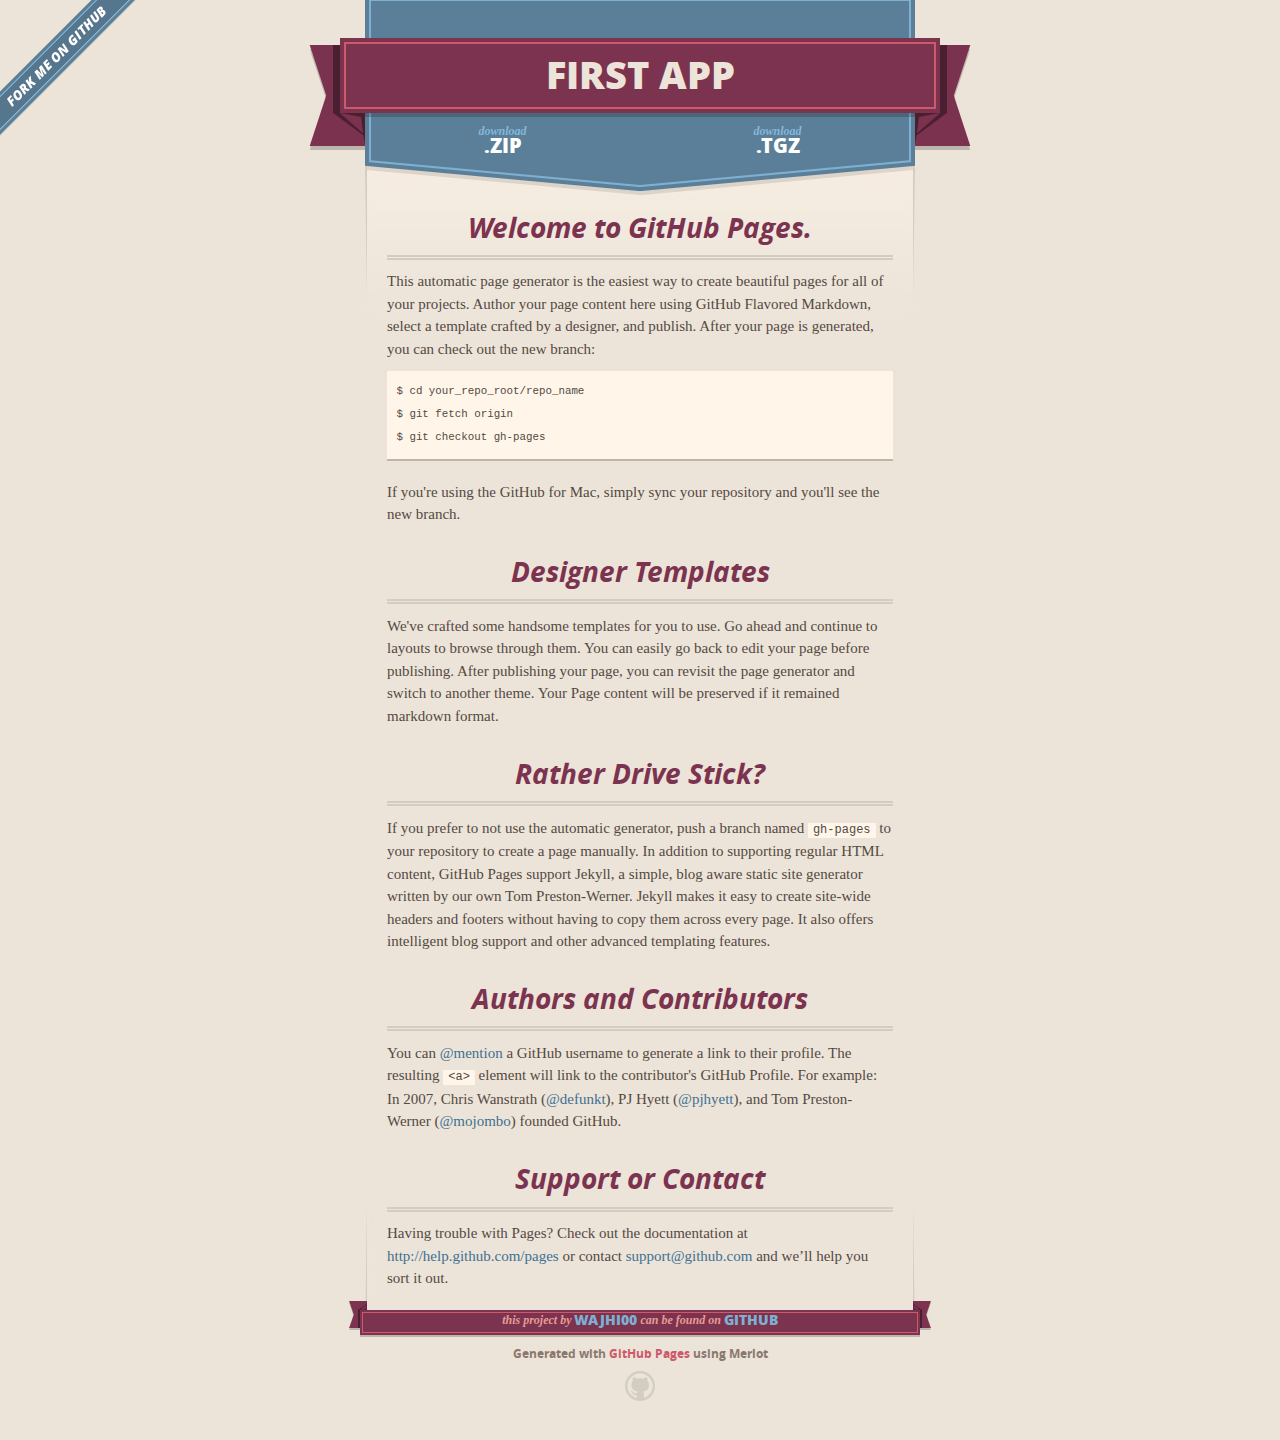
<file: index.html>
<!DOCTYPE html>
<html>
  <head>
    <meta charset='utf-8'>
    <meta http-equiv="X-UA-Compatible" content="chrome=1">
    <meta name="viewport" content="width=640" />

    <link rel="stylesheet" href="stylesheets/core.css" media="screen"/>
    <link rel="stylesheet" href="stylesheets/mobile.css" media="handheld, only screen and (max-device-width:640px)"/>
    <link rel="stylesheet" href="stylesheets/pygment_trac.css"/>

    <script type="text/javascript" src="javascripts/modernizr.js"></script>
    <script type="text/javascript" src="https://ajax.googleapis.com/ajax/libs/jquery/1.7.1/jquery.min.js"></script>
    <script type="text/javascript" src="javascripts/headsmart.min.js"></script>
    <script type="text/javascript">
      $(document).ready(function () {
        $('#main_content').headsmart()
      })
    </script>
    <title>First app by wajhi00</title>
  </head>

  <body>
    <a id="forkme_banner" href="https://github.com/wajhi00/first_app">View on GitHub</a>
    <div class="shell">

      <header>
        <span class="ribbon-outer">
          <span class="ribbon-inner">
            <h1>First app</h1>
            <h2></h2>
          </span>
          <span class="left-tail"></span>
          <span class="right-tail"></span>
        </span>
      </header>

      <section id="downloads">
        <span class="inner">
          <a href="https://github.com/wajhi00/first_app/zipball/master" class="zip"><em>download</em> .ZIP</a><a href="https://github.com/wajhi00/first_app/tarball/master" class="tgz"><em>download</em> .TGZ</a>
        </span>
      </section>


      <span class="banner-fix"></span>


      <section id="main_content">
        <h3>
<a name="welcome-to-github-pages" class="anchor" href="#welcome-to-github-pages"><span class="octicon octicon-link"></span></a>Welcome to GitHub Pages.</h3>

<p>This automatic page generator is the easiest way to create beautiful pages for all of your projects. Author your page content here using GitHub Flavored Markdown, select a template crafted by a designer, and publish. After your page is generated, you can check out the new branch:</p>

<pre><code>$ cd your_repo_root/repo_name
$ git fetch origin
$ git checkout gh-pages
</code></pre>

<p>If you're using the GitHub for Mac, simply sync your repository and you'll see the new branch.</p>

<h3>
<a name="designer-templates" class="anchor" href="#designer-templates"><span class="octicon octicon-link"></span></a>Designer Templates</h3>

<p>We've crafted some handsome templates for you to use. Go ahead and continue to layouts to browse through them. You can easily go back to edit your page before publishing. After publishing your page, you can revisit the page generator and switch to another theme. Your Page content will be preserved if it remained markdown format.</p>

<h3>
<a name="rather-drive-stick" class="anchor" href="#rather-drive-stick"><span class="octicon octicon-link"></span></a>Rather Drive Stick?</h3>

<p>If you prefer to not use the automatic generator, push a branch named <code>gh-pages</code> to your repository to create a page manually. In addition to supporting regular HTML content, GitHub Pages support Jekyll, a simple, blog aware static site generator written by our own Tom Preston-Werner. Jekyll makes it easy to create site-wide headers and footers without having to copy them across every page. It also offers intelligent blog support and other advanced templating features.</p>

<h3>
<a name="authors-and-contributors" class="anchor" href="#authors-and-contributors"><span class="octicon octicon-link"></span></a>Authors and Contributors</h3>

<p>You can <a href="https://github.com/blog/821" class="user-mention">@mention</a> a GitHub username to generate a link to their profile. The resulting <code>&lt;a&gt;</code> element will link to the contributor's GitHub Profile. For example: In 2007, Chris Wanstrath (<a href="https://github.com/defunkt" class="user-mention">@defunkt</a>), PJ Hyett (<a href="https://github.com/pjhyett" class="user-mention">@pjhyett</a>), and Tom Preston-Werner (<a href="https://github.com/mojombo" class="user-mention">@mojombo</a>) founded GitHub.</p>

<h3>
<a name="support-or-contact" class="anchor" href="#support-or-contact"><span class="octicon octicon-link"></span></a>Support or Contact</h3>

<p>Having trouble with Pages? Check out the documentation at <a href="http://help.github.com/pages">http://help.github.com/pages</a> or contact <a href="mailto:support@github.com">support@github.com</a> and we’ll help you sort it out.</p>
      </section>

      <footer>
        <span class="ribbon-outer">
          <span class="ribbon-inner">
            <p>this project by <a href="https://github.com/wajhi00">wajhi00</a> can be found on <a href="https://github.com/wajhi00/first_app">GitHub</a></p>
          </span>
          <span class="left-tail"></span>
          <span class="right-tail"></span>
        </span>
        <p>Generated with <a href="http://pages.github.com">GitHub Pages</a> using Merlot</p>
        <span class="octocat"></span>
      </footer>

    </div>

    
  </body>
</html>
</file>
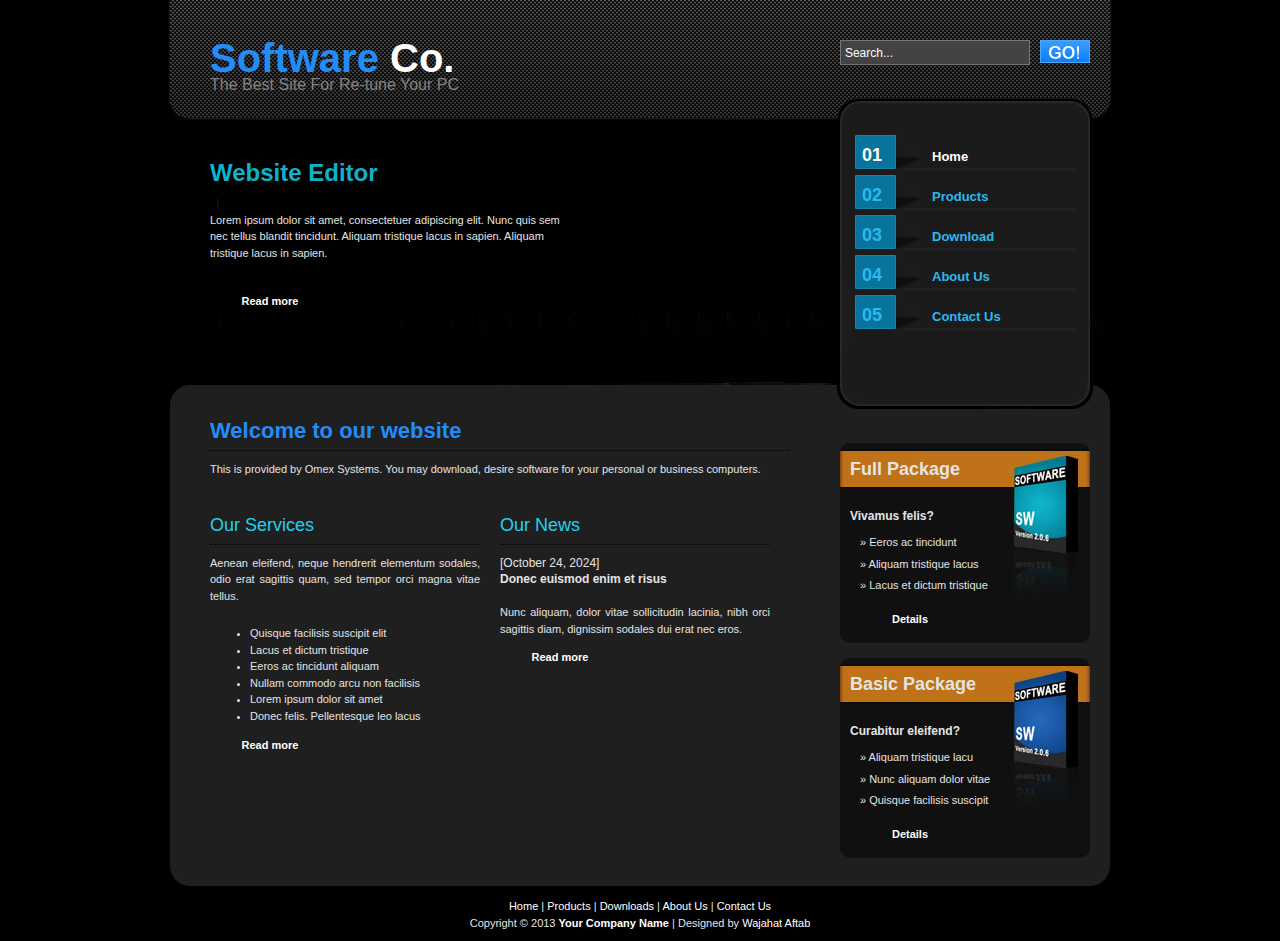
<file: public/index.html>
<!DOCTYPE html PUBLIC "-//W3C//DTD XHTML 1.0 Transitional//EN" "http://www.w3.org/TR/xhtml1/DTD/xhtml1-transitional.dtd">
<html xmlns="http://www.w3.org/1999/xhtml">
<head>
<meta http-equiv="Content-Type" content="text/html; charset=utf-8" />
<title>Ruby on Rails</title>
<meta name="keywords" content="" />
<meta name="description" content="" />
<link href="stylesheets\Style.css" rel="stylesheet" type="text/css" />
<script language="javascript" type="text/javascript">
function clearText(field)
{
    if (field.defaultValue == field.value) field.value = '';
    else if (field.value == '') field.value = field.defaultValue;
}
</script>
</head>
<body>
<div id="templatemo_container">
	<div id="templatemo_header_panel">
    
    	<div id="templatemo_site_title">
        	<h1>Software <span>Co.</span></h1>
            <h2>The Best Site For Re-tune Your PC</h2>
        </div>

        <div id="templatemo_search_box">
        	<form method="get" action="#">
                <input name="keyword" type="text" value="Search..." id="searchfield"  onfocus="clearText(this)" onblur="clearText(this)" />
                <input type="submit" name="submit" id="searchbutton" value="" />
             </form>
        </div>

    </div> <!-- end of header panel -->

    <div id="templatemo_banner_panel">

        <div id="templatemo_banner_section">
        	<h1> Website Editor</h1>
          <p>
            Lorem ipsum dolor sit amet, consectetuer adipiscing elit. Nunc quis sem nec tellus blandit tincidunt. Aliquam tristique lacus in sapien.
          Aliquam tristique lacus in sapien. </p>
          <div class="readmore"><a href="#">Read more</a></div>

        </div> <!-- end of banner section -->

        <div id="templatemo_menu_section">
            <ul>
                <li><a href="index.html" class="current">01<span class="current">Home</span></a></li>
                <li><a href="Products.html">02<span>Products</span></a></li>
                <li><a href="#">03<span>Download</span></a></li>
                <li><a href="#">04<span>About Us</span></a></li>
                <li><a href="#">05<span>Contact Us</span></a></li>
            </ul>
        </div> <!-- end of menu section -->

    </div> <!-- end of banner panel -->

    <div id="templatemo_content_top"></div>
    <div id="templatemo_content">

        <div id="templatemo_content_left">
        	<h1>Welcome to our website</h1>
            <p>This is provided by Omex Systems. You may download, desire software for your personal or business computers.</p>

            <div class="cleaner_with_height">&nbsp;</div>

            <div class="content_left_two_column">
            	<h2>Our Services</h2>
                <p>Aenean eleifend, neque hendrerit elementum sodales, odio erat sagittis quam, sed tempor orci magna vitae tellus.</p>
                <ul>
                    <li>Quisque facilisis suscipit elit</li>
                    <li>Lacus et dictum tristique</li>
                    <li>Eeros ac tincidunt aliquam</li>
                    <li>Nullam commodo arcu non facilisis</li>
                    <li>Lorem ipsum dolor sit amet</li>
                    <li>Donec felis. Pellentesque leo lacus</li>
                </ul>
                <div class="readmore"><a href="#">Read more</a></div>
            </div>
            <div class="content_left_two_column">
            	<h2>Our News</h2>
                <h4>[October 24, 2024]</h4>
                <h3>Donec euismod enim et risus</h3>
                <p><br />
                  Nunc aliquam, dolor vitae sollicitudin lacinia, nibh orci sagittis diam, dignissim sodales dui erat nec eros.</p>
              <div class="readmore"><a href="#">Read more</a></div>

                <div style="clear: both; margin-top: 30px;">
            				</div>

            </div>

            <div class="cleaner"></div>
        </div> <!-- end of content left -->

        <div id="templatemo_content_right">

        	<div class="content_right_product_01">
            	<h1>Full Package</h1>
              <h2>Vivamus felis?</h2>
                <ul>
                	<li>&raquo; Eeros ac tincidunt</li>
					<li>&raquo; Aliquam tristique lacus</li>
					<li>&raquo; Lacus et dictum tristique</li>
                </ul>
                <div class="readmore"><a href="#">Details</a></div>
            </div>

            <div class="content_right_product_02">
            	<h1>Basic Package</h1>
                <h2>Curabitur eleifend?</h2>
                <ul>
                	<li>&raquo; Aliquam tristique lacu</li>
					<li>&raquo; Nunc aliquam dolor vitae</li>
					<li>&raquo; Quisque facilisis suscipit</li>
                </ul>
                <div class="readmore"><a href="#">Details</a></div>
            </div>

        </div> <!-- end of content right -->

    </div>
    <div id="templatemo_content_bottom"></div>

    <div id="templatemo_footer">
        <a href="index.html">Home</a> | <a href="Products.html">Products</a> | <a href="#">Downloads</a> | <a href="#">About Us</a> | <a href="#">Contact Us</a><br />
        Copyright © 2013 <a href="#"><strong>Your Company Name</strong></a> | Designed by <a title="free css templates" href="#" target="_parent">Wajahat Aftab</a>
    </div> <!-- end of footer -->
</div><!-- end of container -->
</body>
</html>
</file>
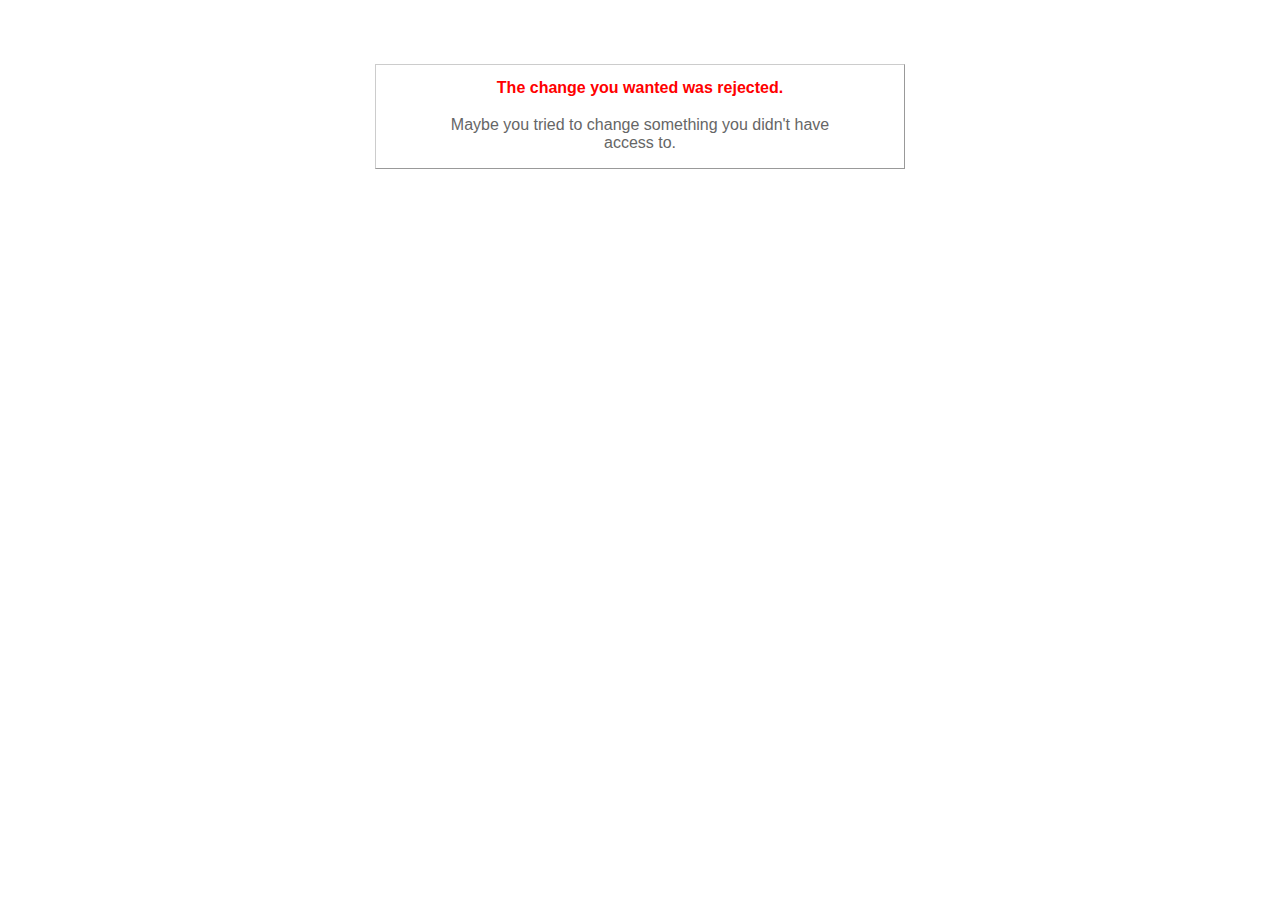
<file: public/422.html>
<!DOCTYPE html PUBLIC "-//W3C//DTD XHTML 1.0 Transitional//EN"
       "http://www.w3.org/TR/xhtml1/DTD/xhtml1-transitional.dtd">

<html xmlns="http://www.w3.org/1999/xhtml" xml:lang="en" lang="en">

<head>
  <meta http-equiv="content-type" content="text/html; charset=UTF-8" />
  <title>The change you wanted was rejected (422)</title>
	<style type="text/css">
		body { background-color: #fff; color: #666; text-align: center; font-family: arial, sans-serif; }
		div.dialog {
			width: 25em;
			padding: 0 4em;
			margin: 4em auto 0 auto;
			border: 1px solid #ccc;
			border-right-color: #999;
			border-bottom-color: #999;
		}
		h1 { font-size: 100%; color: #f00; line-height: 1.5em; }
	</style>
</head>

<body>
  <!-- This file lives in public/422.html -->
  <div class="dialog">
    <h1>The change you wanted was rejected.</h1>
    <p>Maybe you tried to change something you didn't have access to.</p>
  </div>
</body>
</html>
</file>
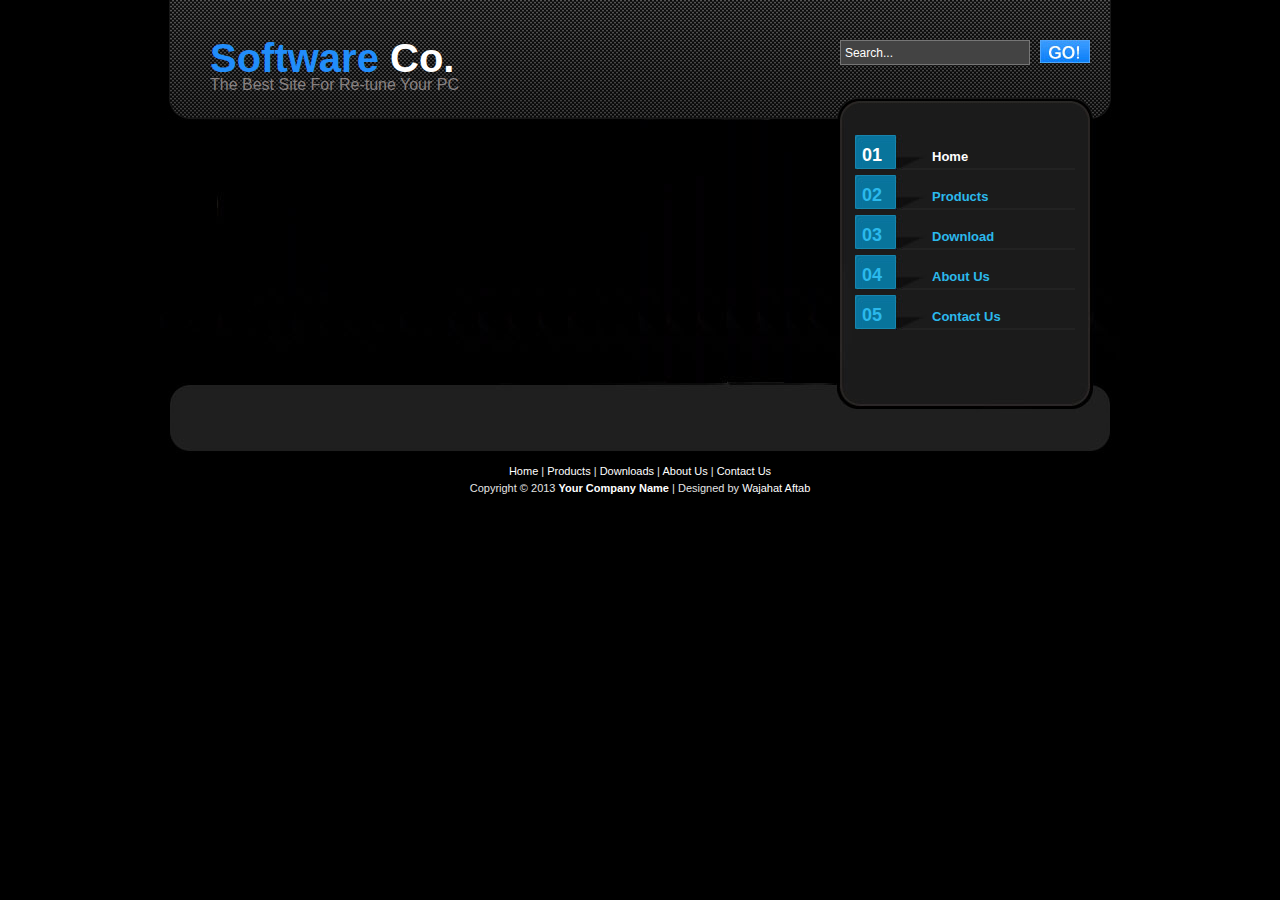
<file: public/Products.html>
<!DOCTYPE html PUBLIC "-//W3C//DTD XHTML 1.0 Transitional//EN" "http://www.w3.org/TR/xhtml1/DTD/xhtml1-transitional.dtd">
<html xmlns="http://www.w3.org/1999/xhtml">
<head>
<meta http-equiv="Content-Type" content="text/html; charset=utf-8" />
<title>Ruby on Rails</title>
<meta name="keywords" content="" />
<meta name="description" content="" />
<link href="stylesheets\Style.css" rel="stylesheet" type="text/css" />
<script language="javascript" type="text/javascript">
function clearText(field)
{
    if (field.defaultValue == field.value) field.value = '';
    else if (field.value == '') field.value = field.defaultValue;
}
</script>
</head>
<body>
<div id="templatemo_container">
	<div id="templatemo_header_panel">

    	<div id="templatemo_site_title">
        	<h1>Software <span>Co.</span></h1>
            <h2>The Best Site For Re-tune Your PC</h2>
        </div>

        <div id="templatemo_search_box">
        	<form method="get" action="#">
                <input name="keyword" type="text" value="Search..." id="searchfield"  onfocus="clearText(this)" onblur="clearText(this)" />
                <input type="submit" name="submit" id="searchbutton" value="" />
             </form>
        </div>

    </div> <!-- end of header panel -->

    <div id="templatemo_banner_panel">

       <!-- <div id="templatemo_banner_section">
        	<h1> Website Editor</h1>
          <p>
            Lorem ipsum dolor sit amet, consectetuer adipiscing elit. Nunc quis sem nec tellus blandit tincidunt. Aliquam tristique lacus in sapien.
          Aliquam tristique lacus in sapien. </p>
          <div class="readmore">
          <a href="#">Read more</a></div>

        </div>  end of banner section -->

        <div id="templatemo_menu_section">
            <ul>
                <li><a href="index.html" class="current">01<span class="current">Home</span></a></li>
                <li><a href="Products.html">02<span>Products</span></a></li>
                <li><a href="#">03<span>Download</span></a></li>
                <li><a href="#">04<span>About Us</span></a></li>
                <li><a href="#">05<span>Contact Us</span></a></li>
            </ul>
        </div> <!-- end of menu section -->

    </div> <!-- end of banner panel -->

    <div id="templatemo_content_top"></div>
    <div id="templatemo_content">




    </div>
    <div id="templatemo_content_bottom"></div>

    <div id="templatemo_footer">
        <a href="index.html">Home</a> | <a href="Products.html">Products</a> | <a href="#">Downloads</a> | <a href="#">About Us</a> | <a href="#">Contact Us</a><br />
        Copyright © 2013 <a href="#"><strong>Your Company Name</strong></a> | Designed by <a title="free css templates" href="#" target="_parent">Wajahat Aftab</a>
    </div> <!-- end of footer -->
</div><!-- end of container -->
</body>
</html>
</file>
<file: stylesheets/core.css>
@import url("screen.css");
@import url("non-screen.css") handheld;
@import url("non-screen.css") only screen and (max-device-width:640px);
</file>
<file: stylesheets/mobile.css>
/* Generated by Font Squirrel (http://www.fontsquirrel.com) on February 9, 2012 */


@font-face {
  font-family: 'Open Sans';
  src: url('../fonts/opensans-regular-webfont.eot');
  src: url('../fonts/opensans-regular-webfont.eot?#iefix') format('embedded-opentype'),
       url('../fonts/opensans-regular-webfont.woff') format('woff'),
       url('../fonts/opensans-regular-webfont.ttf') format('truetype'),
       url('../fonts/opensans-regular-webfont.svg#OpenSansRegular') format('svg');
  font-weight: normal;
  font-style: normal;
}

@font-face {
  font-family: 'Open Sans';
  src: url('../fonts/opensans-italic-webfont.eot');
  src: url('../fonts/opensans-italic-webfont.eot?#iefix') format('embedded-opentype'),
       url('../fonts/opensans-italic-webfont.woff') format('woff'),
       url('../fonts/opensans-italic-webfont.ttf') format('truetype'),
       url('../fonts/opensans-italic-webfont.svg#OpenSansItalic') format('svg');
  font-weight: normal;
  font-style: italic;
}

@font-face {
  font-family: 'Open Sans';
  src: url('../fonts/opensans-bold-webfont.eot');
  src: url('../fonts/opensans-bold-webfont.eot?#iefix') format('embedded-opentype'),
       url('../fonts/opensans-bold-webfont.woff') format('woff'),
       url('../fonts/opensans-bold-webfont.ttf') format('truetype'),
       url('../fonts/opensans-bold-webfont.svg#OpenSansBold') format('svg');
  font-weight: bold;
  font-style: normal;
}

@font-face {
  font-family: 'Open Sans';
  src: url('../fonts/opensans-bolditalic-webfont.eot');
  src: url('../fonts/opensans-bolditalic-webfont.eot?#iefix') format('embedded-opentype'),
       url('../fonts/opensans-bolditalic-webfont.woff') format('woff'),
       url('../fonts/opensans-bolditalic-webfont.ttf') format('truetype'),
       url('../fonts/opensans-bolditalic-webfont.svg#OpenSansBoldItalic') format('svg');
  font-weight: bold;
  font-style: italic;
}

@font-face {
  font-family: 'Open Sans';
  src: url('../fonts/opensans-extrabold-webfont.eot');
  src: url('../fonts/opensans-extrabold-webfont.eot?#iefix') format('embedded-opentype'),
       url('../fonts/opensans-extrabold-webfont.woff') format('woff'),
       url('../fonts/opensans-extrabold-webfont.ttf') format('truetype'),
       url('../fonts/opensans-extrabold-webfont.svg#OpenSansExtrabold') format('svg');
  font-weight: bolder;
  font-style: normal;
}


/* http://meyerweb.com/eric/tools/css/reset/ 
   v2.0 | 20110126
   License: none (public domain)
*/

html, body, div, span, applet, object, iframe,
h1, h2, h3, h4, h5, h6, p, blockquote, pre,
a, abbr, acronym, address, big, cite, code,
del, dfn, em, img, ins, kbd, q, s, samp,
small, strike, strong, sub, sup, tt, var,
b, u, i, center,
dl, dt, dd, ol, ul, li,
fieldset, form, label, legend,
table, caption, tbody, tfoot, thead, tr, th, td,
article, aside, canvas, details, embed, 
figure, figcaption, footer, header, hgroup, 
menu, nav, output, ruby, section, summary,
time, mark, audio, video {
  margin: 0;
  padding: 0;
  border: 0;
  font-size: 100%;
  font: inherit;
  vertical-align: baseline;
}
/* HTML5 display-role reset for older browsers */
article, aside, details, figcaption, figure, 
footer, header, hgroup, menu, nav, section {
  display: block;
}
body {
  line-height: 1;
}
ol, ul {
  list-style: none;
}
blockquote, q {
  quotes: none;
}
blockquote:before, blockquote:after,
q:before, q:after {
  content: '';
  content: none;
}
table {
  border-collapse: collapse;
  border-spacing: 0;
}

header, footer, section {
  display: block;
  position: relative;
}

/* STYLES */

div.shell {
  display: block;
  width: 640px;
  margin: 0 auto;
}

a#forkme_banner {
  display: none;
}

/* header */

header {
  position: relative;
  z-index: 2;
  margin: 0;
  max-width: 640px;
  top: 51px;
}

header span.ribbon-inner {
  position: relative;
  display: block;
  background-color: #cd596b;
  border: 8px solid #7c334f;
  padding: 6px;
  z-index: 1;
}

header span.left-tail, header span.right-tail {
  position: relative;
  display: block;
  width: 19px;
  height: 10px;
  background: transparent url(../images/ribbon-tail-sprite-2x.png) 0 0 no-repeat;
  position: absolute;
  bottom: -10px;
  z-index: 0;
}

header span.left-tail {
  background-position: 0 0;
  left: 0;
}

header span.right-tail {
  background-position: -19px 0;
  right: 0;
}

header h1 {
  background-color: #7c334f;
  font-size: 2em;
  font-weight: bolder;
  font-style: normal;
  text-transform: uppercase;
  color: #ece4d8;
  text-align: center;
  line-height:1;  
  padding: 14px 20px 0;
}

header h2 {
  background-color: #7c334f;
  font: bold italic .85em/1.5 Georgia, Times, “Times New Roman”, serif;
  color: #e69b95;
  padding-bottom: 14px;
  margin-top: -3px;
  text-align: center;
}

section#downloads {
  position: relative;
  display: block;
  height: 171px;
  width: 602px;
  padding-bottom: 150px;
  margin: 51px auto -250px;
  z-index: 1;
  background: transparent url(../images/shield.png) center 0 no-repeat;
}

section#downloads a {
  display: none;
}

span.banner-fix {
  background: transparent url(../images/shield-fallback.png) center top no-repeat;
  display: block;
  height: 31px;
  position: absolute;
  width: 640px;
  top: 20px;

}

section#main_content {
  z-index: 2;
  padding: 20px 40px 0;
  min-height:185px;
}

/* footer */

footer {
  background: none;
  padding-top: 104px;
  margin: -94px auto 40px;
  max-width:640px;
  text-align: center;
}

footer span.ribbon-outer {
  display: block;
  position: relative;
  border-bottom: 2px solid #bdb6ad;
}

footer span.ribbon-inner {
  position: relative;
  display: block;
  background-color: #cd596b;
  border: 8px solid #7c334f;
  padding: 6px;
  z-index: 1;
}

footer p {
  font-family: 'Open Sans', sans-serif;
  font-weight: bold;
  font-size: .6em;
  color: #8b786f;
}

footer a {
  color: #cd596b;
}

footer span.ribbon-inner p {
  background-color: #7c334f;
  margin: 0;
  color: #e69b95;
  font: bold italic 22px/1 Georgia, Times, “Times New Roman”, serif;
  height: auto;
  line-height: 1.1;
  padding: 20px 0px 10px;
}

footer span.ribbon-inner a {
  display: block;
  position: relative;
  bottom: 0;
  color: #7eb0d2;
  font-family: 'Open Sans', sans-serif;
  text-transform: uppercase;
  font-style: normal;
  font-weight: bolder;
  font-size: 38px;
  padding-bottom: 10px;
}

footer span.ribbon-inner a:hover {
  color: #7eb0d2;
}

footer span.left-tail, footer span.right-tail {
  position: relative;
  display: block;
  width: 23px;
  height: 126px;
  background: transparent url(../images/small-ribbon-tail-sprite-2x.png) 0 0 no-repeat;
  position: absolute;
  top: -126px;
  z-index: 0;
}

footer span.left-tail {
  background-position: 0 0;
  left: 0;
}

footer span.right-tail {
  background-position: -23px 0;
  right: 0;
}

footer span.octocat {
  background: transparent url(../images/octocat-2x.png) 0 0 no-repeat;
  display: block;
  width: 60px;
  height: 60px;
  margin: 20px auto 0;}

/* content */

body {
  background: #ece4d8;
  font: normal normal 30px/1.5 Georgia, Palatino,” Palatino Linotype”, Times, “Times New Roman”, serif;
  color: #544943;
  -webkit-font-smoothing: antialiased;
}

a, a:hover {
  color: #417090;
}

a {
  text-decoration: none;
}

a:hover {
  text-decoration: underline;
}

h1,h2,h3,h4,h5,h6 {
  font-family: 'Open Sans', sans-serif;
  font-weight: bold;
}

p {
  margin: .7em 0 0;
}

strong {
  font-weight: bold;
}

em {
  font-style: italic;
}

ol {
  margin: .7em 0;
  list-style-type: decimal;
  padding-left: 1.35em;
}

ul {
  margin: .7em 0;
  padding-left: 1.35em;
}

ul li {
  padding-left: 20px;
  background: transparent url(../images/chevron-2x.png) left 15px no-repeat;
}

blockquote {
  font-family: 'Open Sans', sans-serif;
  margin: 20px 0;
  color: #8b786f;
  padding-left: 1.35em;
  background: transparent url('../images/blockquote-gfx-2x.png') 0 8px no-repeat;
}

img {
  -webkit-box-shadow: 0px 4px 0px #bdb6ad;
  -moz-box-shadow: 0px 4px 0px #bdb6ad;
  box-shadow: 0px 4px 0px #bdb6ad;
  border: 4px solid #fff6e9;
  max-width: 556px;
}

hr {
  border: none;
  outline: none;
  height: 42px;
  background: transparent url('../images/hr-2x.jpg') center center repeat-x;
  margin: 0 0 20px;
}

code {
  background: #fff6e9;
  font: normal normal .9em/1.7 "Lucida Sans Typewriter", "Lucida Console", Monaco, "Bitstream Vera Sans Mono", monospace;
  padding: 0 5px 1px;
}

pre {
  margin: 10px 0 20px;
  padding: .7em;
  background: #fff6e9;
  border-bottom: 4px solid #bdb6ad;
  font: normal normal .9em/1.7 "Lucida Sans Typewriter", "Lucida Console", Monaco, "Bitstream Vera Sans Mono", monospace;
  overflow: auto;
}

table {
  background: #fff6e9;
  display: table;
  width: 100%;
  border-collapse: separate;
  border-bottom: 4px solid #bdb6ad;
  margin: 10px 0;
}

tr {
  display: table-row;
}

th {
  display: table-cell;
  padding: 2px 10px;
  border: solid #ece4d8;
  border-width: 0 4px 4px 0;
  color: #cd596b;
  font-family: 'Open Sans', sans-serif;
  font-weight: bold;
  font-size: .85em;
}

td {
  display: table-cell;
  padding: 0 .7em;
  border: solid #ece4d8;
  border-width: 0 4px 4px 0;
}

td:last-child, th:last-child {
  border-right: none;
}

tr:last-child td {
  border-bottom: none;
}

dl {
  margin: .7em 0 20px;
}

dt {
  font-family: 'Open Sans', sans-serif;
  font-weight: bold;
}

dd {
  padding-left: 1.35em;
}

dd p:first-child {
  margin-top: 0;
}

/* Content based headers */

#main_content > .header-level-1:first-child,
#main_content > .header-level-2:first-child,
#main_content > .header-level-3:first-child,
#main_content > .header-level-4:first-child,
#main_content > .header-level-5:first-child,
#main_content > .header-level-6:first-child {
  margin-top: 0;
}

.header-level-1 {
  font-size: 1.85em;
  border-bottom: .2em double #d3ccc1;
  color: #7c334f;
  text-align: center;
  font-style: italic;
  margin: 1.1em 0 .38em;
  line-height: 1.2;
  padding-bottom: 10px
}

.header-level-2 {
  font-size: 1.58em;
  color: #7c334f;
  margin: .95em 0 .5em;
  border-bottom: .1em solid #D3CCC1;
  line-height: 1.2;
  padding-bottom: 10px
}

.header-level-3 {
  margin: 20px 0 10px;
  font-size: 1.45em;
}

.header-level-4 {
  margin: .6em 0;
  font-size: 1.2em;
  color: #cd596b;
}

.header-level-5 {
  margin: .7em 0;
  font-size: 1em;
  color: #8b786f;
}

.header-level-6 {
  margin: .8em 0;
  font-size: .85em;
  font-style: italic;
}
</file>
<file: stylesheets/pygment_trac.css>
.highlight  { background: #ffffff; }
.highlight .c { color: #999988; font-style: italic } /* Comment */
.highlight .err { color: #a61717; background-color: #e3d2d2 } /* Error */
.highlight .k { font-weight: bold } /* Keyword */
.highlight .o { font-weight: bold } /* Operator */
.highlight .cm { color: #999988; font-style: italic } /* Comment.Multiline */
.highlight .cp { color: #999999; font-weight: bold } /* Comment.Preproc */
.highlight .c1 { color: #999988; font-style: italic } /* Comment.Single */
.highlight .cs { color: #999999; font-weight: bold; font-style: italic } /* Comment.Special */
.highlight .gd { color: #000000; background-color: #ffdddd } /* Generic.Deleted */
.highlight .gd .x { color: #000000; background-color: #ffaaaa } /* Generic.Deleted.Specific */
.highlight .ge { font-style: italic } /* Generic.Emph */
.highlight .gr { color: #aa0000 } /* Generic.Error */
.highlight .gh { color: #999999 } /* Generic.Heading */
.highlight .gi { color: #000000; background-color: #ddffdd } /* Generic.Inserted */
.highlight .gi .x { color: #000000; background-color: #aaffaa } /* Generic.Inserted.Specific */
.highlight .go { color: #888888 } /* Generic.Output */
.highlight .gp { color: #555555 } /* Generic.Prompt */
.highlight .gs { font-weight: bold } /* Generic.Strong */
.highlight .gu { color: #800080; font-weight: bold; } /* Generic.Subheading */
.highlight .gt { color: #aa0000 } /* Generic.Traceback */
.highlight .kc { font-weight: bold } /* Keyword.Constant */
.highlight .kd { font-weight: bold } /* Keyword.Declaration */
.highlight .kn { font-weight: bold } /* Keyword.Namespace */
.highlight .kp { font-weight: bold } /* Keyword.Pseudo */
.highlight .kr { font-weight: bold } /* Keyword.Reserved */
.highlight .kt { color: #445588; font-weight: bold } /* Keyword.Type */
.highlight .m { color: #009999 } /* Literal.Number */
.highlight .s { color: #d14 } /* Literal.String */
.highlight .na { color: #008080 } /* Name.Attribute */
.highlight .nb { color: #0086B3 } /* Name.Builtin */
.highlight .nc { color: #445588; font-weight: bold } /* Name.Class */
.highlight .no { color: #008080 } /* Name.Constant */
.highlight .ni { color: #800080 } /* Name.Entity */
.highlight .ne { color: #990000; font-weight: bold } /* Name.Exception */
.highlight .nf { color: #990000; font-weight: bold } /* Name.Function */
.highlight .nn { color: #555555 } /* Name.Namespace */
.highlight .nt { color: #000080 } /* Name.Tag */
.highlight .nv { color: #008080 } /* Name.Variable */
.highlight .ow { font-weight: bold } /* Operator.Word */
.highlight .w { color: #bbbbbb } /* Text.Whitespace */
.highlight .mf { color: #009999 } /* Literal.Number.Float */
.highlight .mh { color: #009999 } /* Literal.Number.Hex */
.highlight .mi { color: #009999 } /* Literal.Number.Integer */
.highlight .mo { color: #009999 } /* Literal.Number.Oct */
.highlight .sb { color: #d14 } /* Literal.String.Backtick */
.highlight .sc { color: #d14 } /* Literal.String.Char */
.highlight .sd { color: #d14 } /* Literal.String.Doc */
.highlight .s2 { color: #d14 } /* Literal.String.Double */
.highlight .se { color: #d14 } /* Literal.String.Escape */
.highlight .sh { color: #d14 } /* Literal.String.Heredoc */
.highlight .si { color: #d14 } /* Literal.String.Interpol */
.highlight .sx { color: #d14 } /* Literal.String.Other */
.highlight .sr { color: #009926 } /* Literal.String.Regex */
.highlight .s1 { color: #d14 } /* Literal.String.Single */
.highlight .ss { color: #990073 } /* Literal.String.Symbol */
.highlight .bp { color: #999999 } /* Name.Builtin.Pseudo */
.highlight .vc { color: #008080 } /* Name.Variable.Class */
.highlight .vg { color: #008080 } /* Name.Variable.Global */
.highlight .vi { color: #008080 } /* Name.Variable.Instance */
.highlight .il { color: #009999 } /* Literal.Number.Integer.Long */

.type-csharp .highlight .k { color: #0000FF }
.type-csharp .highlight .kt { color: #0000FF }
.type-csharp .highlight .nf { color: #000000; font-weight: normal }
.type-csharp .highlight .nc { color: #2B91AF }
.type-csharp .highlight .nn { color: #000000 }
.type-csharp .highlight .s { color: #A31515 }
.type-csharp .highlight .sc { color: #A31515 }
</file>
